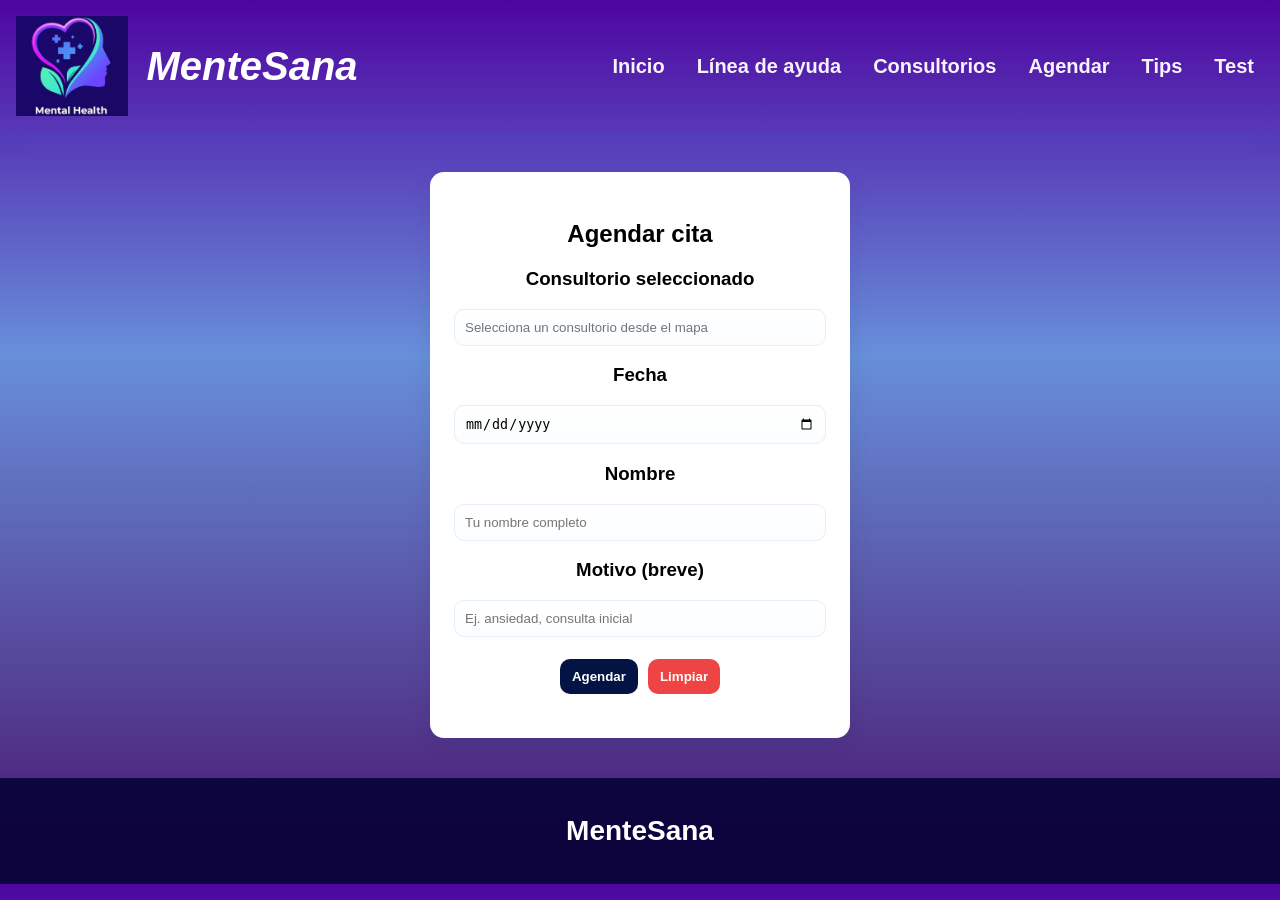
<file: agendar.html>
<!doctype html>
<html lang="es">
    <head>
        <meta charset="utf-8"><meta name="viewport" content="width=device-width,initial-scale=1">
        <title>Agendar - MenteSana</title>
        <link rel="stylesheet" href="styles.css">
    </head>
    <body>
        <header>
            <a class="logo" href="index.html">
                <img src="logo.jpg" alt="Logo MenteSana" class="logo-img">
                <span style="font-size:40px"><strong><i>MenteSana</i></strong></span>
            </a>

            <nav>
                <a href="index.html">Inicio</a>
                <a href="ayuda.html">Línea de ayuda</a>
                <a href="consultorios.html">Consultorios</a>
                <a href="agendar.html">Agendar</a>
                <a href="tips.html">Tips</a>
                <a href="test.html">Test</a>
            </nav>
        </header>

        <div class="container">
            <section class="card fade-in agendar-card">
                <h1>Agendar cita</h1>
                <form id="form">
                    <h3>Consultorio seleccionado</h3>
                    <input type="text" id="consultorio" placeholder="Selecciona un consultorio desde el mapa" />
                    <h3>Fecha</h3>
                    <input type="date" id="fecha" />
                    <h3>Nombre</h3>
                    <input type="text" id="nombre" placeholder="Tu nombre completo" />
                    <h3>Motivo (breve)</h3>
                    <input type="text" id="motivo" placeholder="Ej. ansiedad, consulta inicial" />
                    <div style="display:flex;gap:10px;margin-top:12px;">
                        <button class="btn" type="submit">Agendar</button>
                        <button type="button" id="clear" class="btn" style="background:#ef4444">Limpiar</button>
                    </div>
                </form>
                <p id="conf" style="color:#0ba076;font-weight:700;margin-top:10px"></p>
            </section>
        </div>

        <script>
            document.addEventListener('DOMContentLoaded', ()=>{
                const sel = localStorage.getItem('selectedConsult');
                if(sel) document.getElementById('consultorio').value = sel;
            });

            document.getElementById('form').addEventListener('submit', e=>{
                e.preventDefault();
                const c=document.getElementById('consultorio').value, f=document.getElementById('fecha').value, n=document.getElementById('nombre').value;
                if(!c||!f||!n){ alert('Completa consultorio, fecha y nombre'); return; }
                document.getElementById('conf').textContent = `Cita agendada con ${c} el ${f}. Confirmación simulada.`;
                const citas = JSON.parse(localStorage.getItem('citas') || '[]');
                citas.push({consultorio:c, fecha:f, nombre:n, motivo:document.getElementById('motivo').value});
                localStorage.setItem('citas', JSON.stringify(citas));
            });

            document.getElementById('clear').addEventListener('click', ()=>{
                document.getElementById('consultorio').value=''; document.getElementById('fecha').value=''; document.getElementById('nombre').value=''; document.getElementById('motivo').value='';
            });
        </script>
        <footer><strong><h1>MenteSana</h1></strong></footer>
    </body>
</html>
</file>
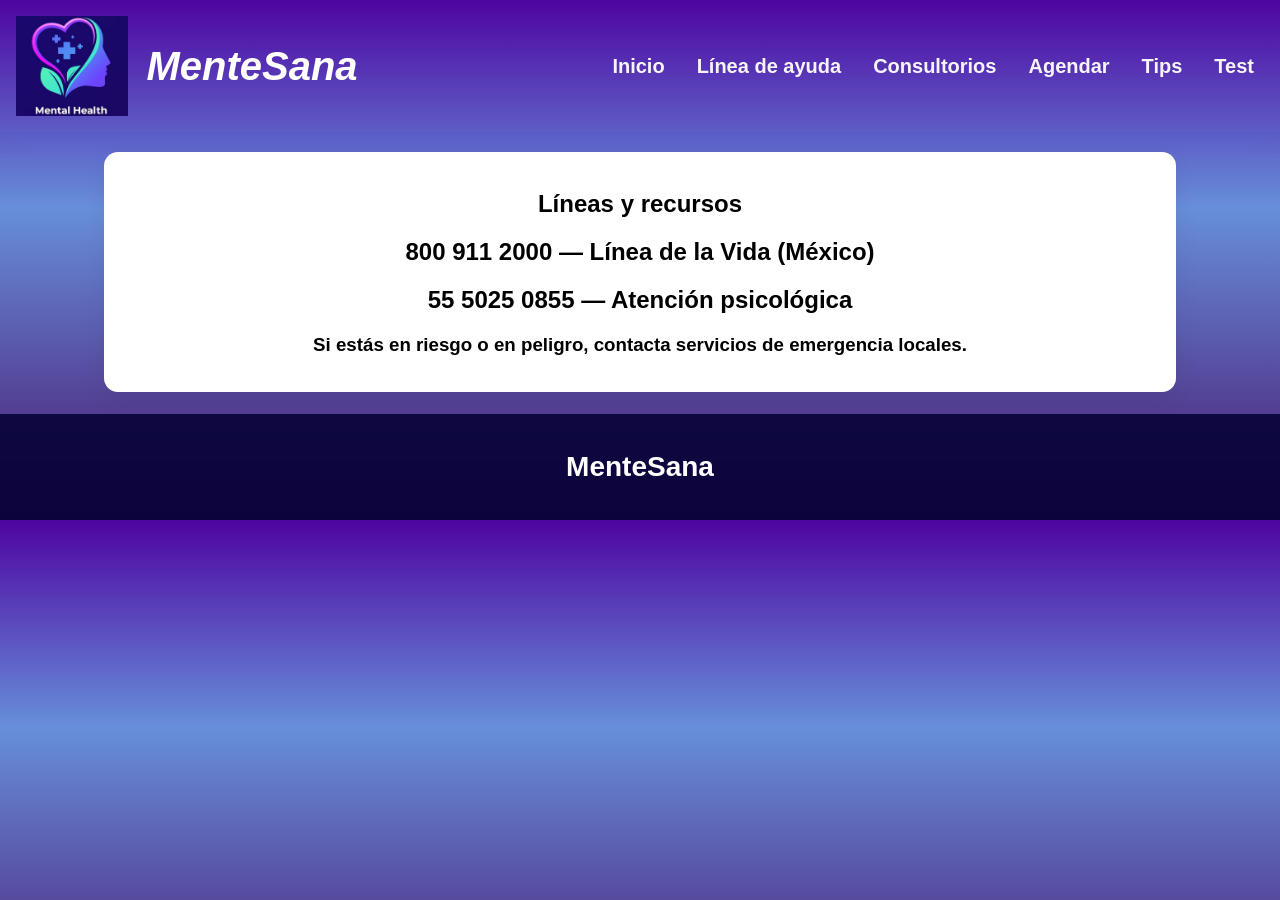
<file: ayuda.html>
<!doctype html>
<html lang="es">
    <head>
        <meta charset="utf-8"><meta name="viewport" content="width=device-width,initial-scale=1">
        <title>Línea de ayuda - MenteSana</title><link rel="stylesheet" href="styles.css">
    </head>
    <body>
        <header>
            <a class="logo" href="index.html">
                <img src="logo.jpg" alt="Logo MenteSana" class="logo-img">
                <span style="font-size:40px"><strong><i>MenteSana</i></strong></span>
            </a>

            <nav>
                <a href="index.html">Inicio</a>
                <a href="ayuda.html">Línea de ayuda</a>
                <a href="consultorios.html">Consultorios</a>
                <a href="agendar.html">Agendar</a>
                <a href="tips.html">Tips</a>
                <a href="test.html">Test</a>
            </nav>
        </header>

        <div class="container">
            <section class="card fade-in center">
                <h1><strong>Líneas y recursos</strong></h1>

                <h2><strong>800 911 2000</strong> — Línea de la Vida (México)</h2>
                <h2><strong>55 5025 0855</strong> — Atención psicológica</h2>

                <h3>Si estás en riesgo o en peligro, contacta servicios de emergencia locales.</h3>
            </section>
        </div>
        <footer><strong><h1>MenteSana</h1></strong></footer>
    </body>
</html>
</file>
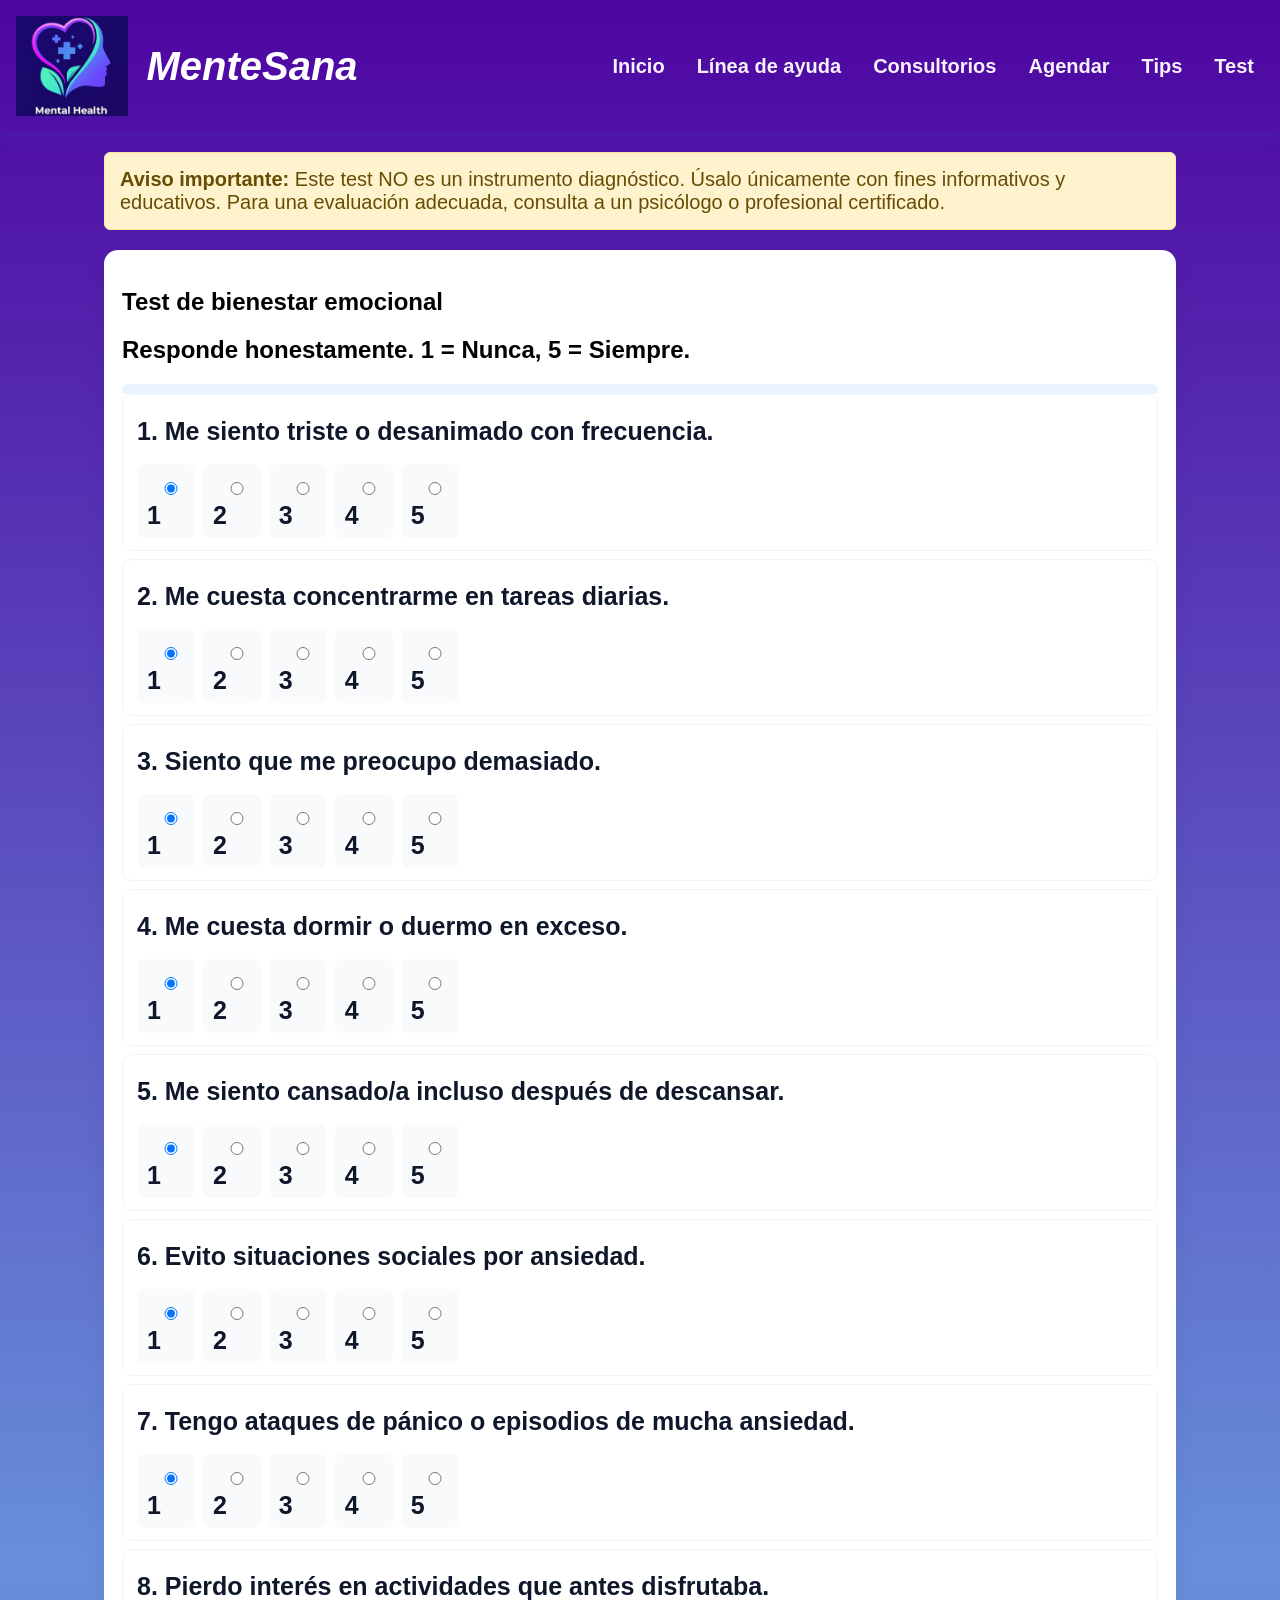
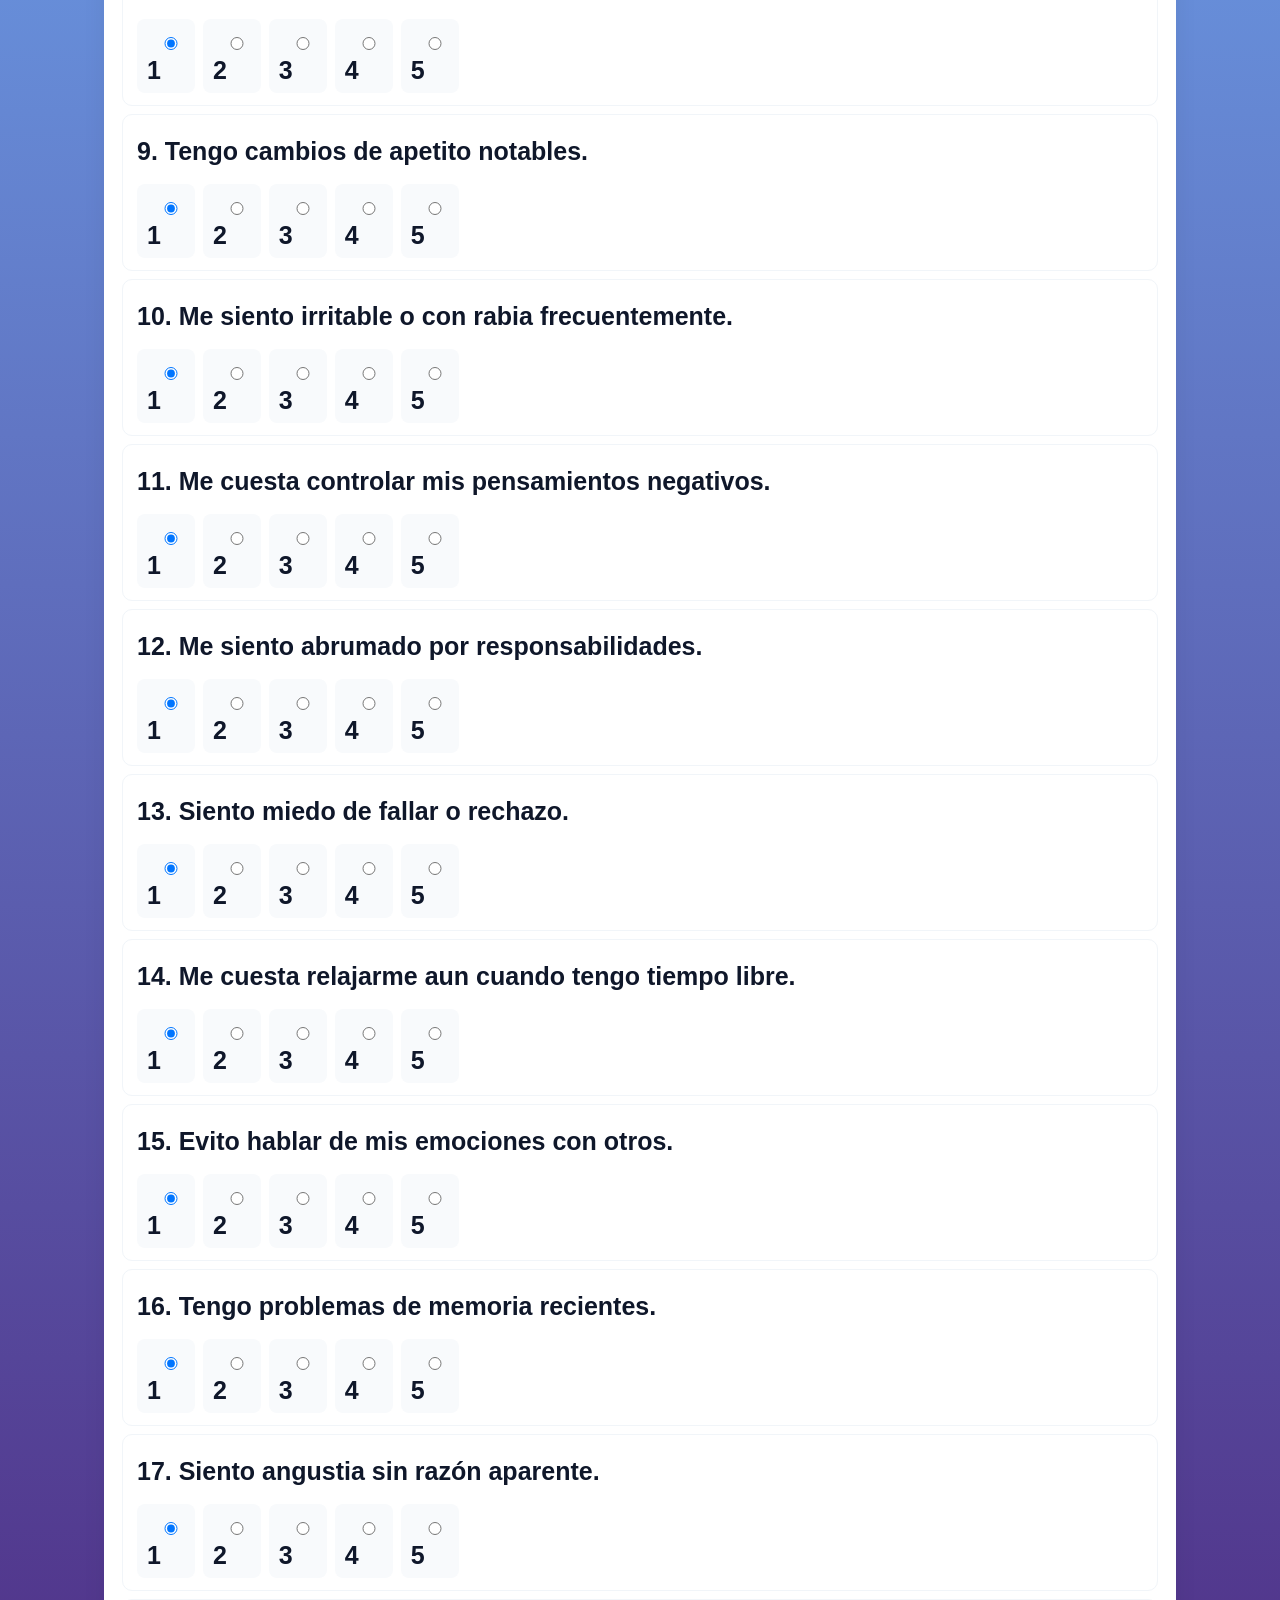
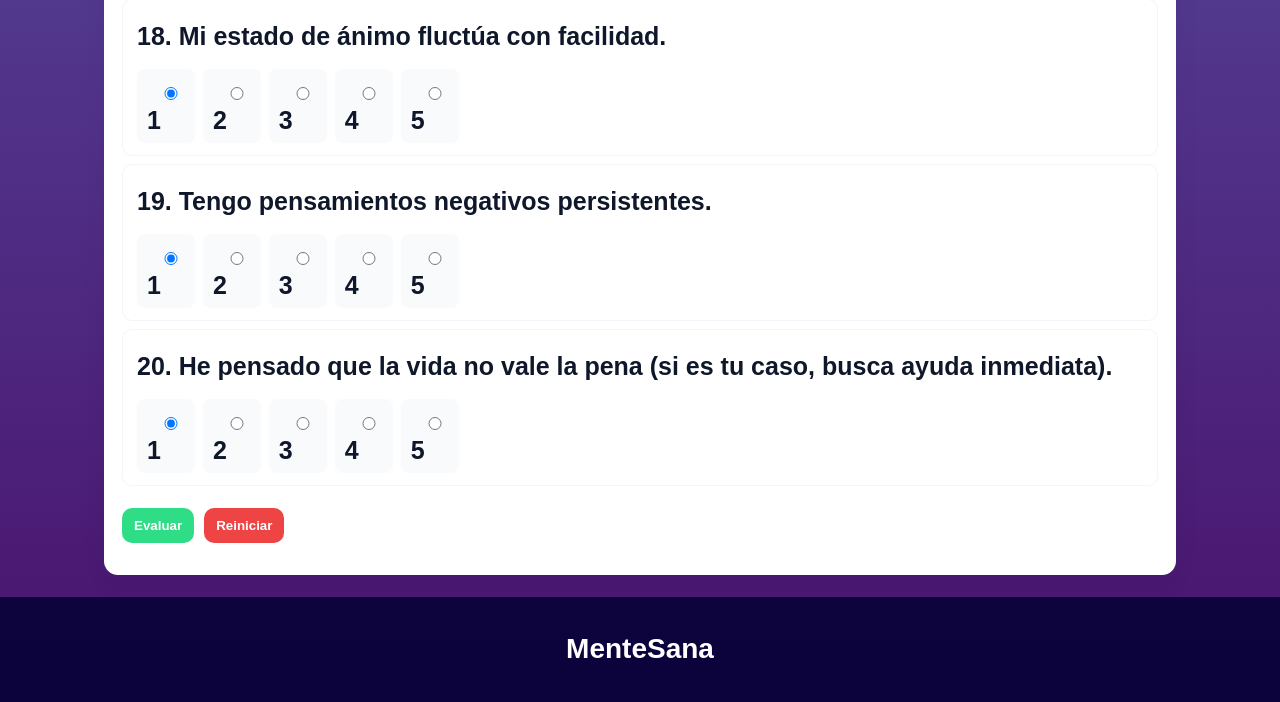
<file: test.html>
<!doctype html>
<html lang="es">
    <head>
        <meta charset="utf-8"><meta name="viewport" content="width=device-width,initial-scale=1">
        <title>Test emocional - MenteSana</title>
        <link rel="stylesheet" href="styles.css">
    </head>
    <body>
        <header>
            <a class="logo" href="index.html">
                <img src="logo.jpg" alt="Logo MenteSana" class="logo-img">
                <span style="font-size:40px"><strong><i>MenteSana</i></strong></span>
            </a>
            <nav>
                <a href="index.html">Inicio</a>
                <a href="ayuda.html">Línea de ayuda</a>
                <a href="consultorios.html">Consultorios</a>
                <a href="agendar.html">Agendar</a>
                <a href="tips.html">Tips</a>
                <a href="test.html">Test</a>
            </nav>
        </header>

        <div class="container">
            <div 
                style=
                "background:#fff3cd; 
                padding:15px; 
                border:1px solid #ffe69c; 
                border-radius:6px; 
                color:#664d03; 
                font-size: 20px;
                margin-bottom:20px;">
                <strong>Aviso importante:</strong> 
                Este test NO es un instrumento diagnóstico. Úsalo únicamente con fines informativos y educativos. 
                Para una evaluación adecuada, consulta a un psicólogo o profesional certificado.
            </div>
            <section class="card fade-in">
                <h1>Test de bienestar emocional</h1>
                <h2>Responde honestamente. 1 = Nunca, 5 = Siempre.</h2>
                <div class="progress"><i id="bar"></i></div>

                <form id="testForm">
                    <div id="questions"></div>

                    <div style="display:flex;
                                gap:10px;
                                margin-top:12px;">
                        <button class="btn" type="submit" style="background:#2edd86">Evaluar</button>
                        <button type="button" id="reset" class="btn" style="background:#ef4444">Reiniciar</button>
                    </div>
                </form>

                <div id="result" style="margin-top:14px;font-weight:700"></div>
            </section>
        </div>

        <script>
            const qContainer = document.getElementById('questions');
            const sampleQuestions = [
            "1. Me siento triste o desanimado con frecuencia.",
            "2. Me cuesta concentrarme en tareas diarias.",
            "3. Siento que me preocupo demasiado.",
            "4. Me cuesta dormir o duermo en exceso.",
            "5. Me siento cansado/a incluso después de descansar.",
            "6. Evito situaciones sociales por ansiedad.",
            "7. Tengo ataques de pánico o episodios de mucha ansiedad.",
            "8. Pierdo interés en actividades que antes disfrutaba.",
            "9. Tengo cambios de apetito notables.",
            "10. Me siento irritable o con rabia frecuentemente.",
            "11. Me cuesta controlar mis pensamientos negativos.",
            "12. Me siento abrumado por responsabilidades.",
            "13. Siento miedo de fallar o rechazo.",
            "14. Me cuesta relajarme aun cuando tengo tiempo libre.",
            "15. Evito hablar de mis emociones con otros.",
            "16. Tengo problemas de memoria recientes.",
            "17. Siento angustia sin razón aparente.",
            "18. Mi estado de ánimo fluctúa con facilidad.",
            "19. Tengo pensamientos negativos persistentes.",
            "20. He pensado que la vida no vale la pena (si es tu caso, busca ayuda inmediata)."
            ];

            for(let i=0;i<20;i++){
                const div = document.createElement('div');
                div.className = 'question';
                div.innerHTML = `<label>${sampleQuestions[i]}</label>
                <div class="radio-row">
                    <label><input type="radio" name="q${i}" value="1" checked>1</label>
                    <label><input type="radio" name="q${i}" value="2">2</label>
                    <label><input type="radio" name="q${i}" value="3">3</label>
                    <label><input type="radio" name="q${i}" value="4">4</label>
                    <label><input type="radio" name="q${i}" value="5">5</label>
                </div>`;
                qContainer.appendChild(div);
            }

            const form = document.getElementById('testForm');
            const bar = document.getElementById('bar');
            const totalQ = 20;
            function updateProgress(){
                const answered = Array.from(document.querySelectorAll('.question')).filter(q=>Array.from(q.querySelectorAll('input')).some(i=>i.checked)).length;
                bar.style.width = Math.round((answered/totalQ)*100) + '%';
            }
            form.addEventListener('change', updateProgress);
            document.getElementById('reset').addEventListener('click', ()=>{ form.reset(); bar.style.width='0%'; document.getElementById('result').textContent=''; });

            form.addEventListener('submit', e=>{
                e.preventDefault();
                let sum = 0;
                for(let i=0;i<totalQ;i++){
                    const v = form.elements['q'+i].value;
                    sum += Number(v);
                }
                const max = totalQ*5;
                const perc = Math.round((sum/(max))*100);
                let cat='', rec='';
                if(perc < 30){ 
                    cat='Bienestar alto'; 
                    rec='Sigue con tus prácticas saludables y revisa recursos.'; 
                }
                else if(perc < 60){ 
                    cat='Bienestar moderado'; 
                    rec='Podrías experimentar estrés leve a moderado. Intenta técnicas de higiene mental y observa si persisten.'; 
                }
                else { 
                    cat='Bienestar bajo'; 
                    rec='Se recomienda buscar apoyo profesional. Si hay riesgo inminente, contacta una línea de ayuda.'; 
                }
                document.getElementById('result').innerHTML = `<p>Resultado: <strong>${cat}</strong> — ${perc}%</p><p>${rec}</p>`;
            });
        </script>

        <footer><strong><h1>MenteSana</h1></strong></footer>
    </body>
</html>
</file>
<file: styles.css>
:root{
  --bg:#f6f9fc;
  --card:#ffffff;
  --primary:#021344;
  --accent:#082886;
  --muted:#6b7280;
  --glass: rgba(255,255,255,0.6);
  --radius:14px;
  --maxw:1100px;
}
*{box-sizing:border-box}
html,body {
    margin: 0;
    font-family: Arial, sans-serif;
    background: linear-gradient(180deg, #4e05a1 0%, #678fda 40%, #49136d 100%); 
}

a{color:var(--accent)}
header{
    background:linear-gradient(90deg,#001b6e93); 
    color:rgb(255, 255, 255); 
    padding:16px; 
    display:flex; 
    align-items:center; 
    gap:12px; 
    justify-content:space-between; 
    position:sticky; 
    top:0; 
    z-index:50; 
    box-shadow:0 6px 18px rgba(46,89,217,0.12);
}
.logo{
    display:flex; 
    align-items:center; 
    gap:10px; 
    text-decoration:none; 
    color:white;
}
.logo-img {
    height: 100px;  
    width: auto;
    margin-right: 8px;
    vertical-align: middle;
}
nav{
    display:flex; 
    gap:12px; 
    align-items:center;
}
nav a{
    color:rgba(255,255,255,0.95); 
    text-decoration:none; 
    padding:8px 10px; 
    border-radius:10px; 
    font-weight:600; 
    font-size:20px;
}
nav a:hover{
    background:rgba(255,255,255,0.08);
}
.container {
    max-width: var(--maxw);
    margin: 20px auto;
    padding: 0 14px;
}

.card{
    padding: 18px;
    margin-bottom: 22px;
    overflow-wrap: break-word;
    background:var(--card); 
    border-radius:var(--radius); 
    box-shadow:0 8px 24px rgba(15,23,42,0.06); 
}
.grid{
    display:grid; 
    grid-template-columns: repeat(auto-fit, minmax(250px, 1fr));
    gap:18px;
}
@media(max-width:980px){ .grid{grid-template-columns:repeat(2,1fr);} }
@media(max-width:640px){ .grid{grid-template-columns:1fr;} header{padding:12px;} }

/* Carousel */
.carousel{
    position:relative; 
    border-radius:14px; 
    overflow:hidden; 
    height:340px; 
    background:linear-gradient(180deg, rgba(78,115,223,0.06), transparent);
}
.slides{
    display:flex; 
    transition:transform 0.7s cubic-bezier(.2,.9,.2,1); 
    height:100%;
}
.slide{
    min-width:100%; 
    display:flex; 
    gap:20px; 
    align-items:center; 
    padding:22px;
}
.slide img{
    width:44%; 
    border-radius:12px; 
    object-fit:cover; 
    box-shadow:0 6px 20px rgba(15,23,42,0.08);
}
.slide .info{
    width:56%;
}
.slide h3{
    margin:0 0 10px 0; 
    font-size:20px;
}
.slide p{
    margin:0 0 12px; 
    color:var(--muted); 
    line-height:1.5;
}
.controls{
    position:absolute; 
    left:12px; 
    right:12px; 
    bottom:12px; 
    display:flex; 
    justify-content:space-between; 
    align-items:center;
}

@media (max-width: 900px) {
  .carousel {
    height: auto;
  }

  .slide {
    flex-direction: column;
    text-align: center;
    gap: 14px;
  }

  .slide img {
    width: 100%;
    max-height: 220px;
  }

  .slide .info {
    width: 100%;
  }

  .slide h1 {
    font-size: 22px;
  }

  .slide h3 {
    font-size: 16px;
  }

  .controls {
    position: static;
    margin-top: 10px;
  }

  .icon-btn {
    width: 44px;
    height: 44px;
    font-size: 28px;
  }
}

/* buttons */
.btn{
    background:var(--primary); 
    color:white; 
    border:none; 
    padding:10px 12px; 
    border-radius:10px; 
    cursor:pointer; 
    font-weight:700;
    display: inline-block;
    margin-top: 10px;
    text-align: center;
    width: fit-content;
    max-width: 100%;
}
.icon-btn{
    background:rgba(255,255,255,0.20);
    border:none;
    width:70px;       /* ← tamaño del botón */
    height:70px;      /* ← tamaño del botón */
    border-radius:12px;
    display:flex;
    align-items:center;
    justify-content:center;
    font-size:70px;   /* ← tamaño del símbolo de la flecha */
    cursor:pointer;
}

/* Animations */
.fade-in{animation:fadeIn .9s ease both;}
@keyframes fadeIn{from{opacity:0; transform:translateY(10px)} to{opacity:1; transform:none}}

/* map */
#map{
    height:420px; 
    border-radius:12px;
}

/* form */
.form-row{
    display:flex; 
    gap:12px;
}
input, select, textarea{
    padding:10px; 
    border-radius:10px; 
    border:1px solid #e6eef8; 
    background:linear-gradient(180deg,#fff,#fbfdff); 
    width:100%;
}
label{
    display:block; 
    font-weight:600; 
    margin-top:10px; 
    color:#0f172a;
}
.progress{
    height:10px; 
    background:#eaf2ff; 
    border-radius:10px; 
    overflow:hidden; 
    margin-top:8px;
}
.progress > i{
    display:block; 
    height:100%; 
    background:linear-gradient(90deg,var(--primary),var(--accent)); 
    width:0%; 
    transition:width .4s ease;
}

/* test */
.question{
    padding:12px 14px; 
    border-radius:10px; 
    border:1px solid #f1f5f9; 
    margin-bottom:8px; 
    background:#fff;
}
.radio-row{
    display:flex; 
    gap:8px; 
    margin-top:8px;
}
.radio-row label{
    background:#f8fafc; 
    padding:8px 10px; 
    border-radius:8px; 
    cursor:pointer;
}
.radio-row input{margin-right:6px;}

/* footer */
footer{
    padding:18px; 
    text-align:center; 
    color:#ffffff; 
    font-size:14px; 
    margin-top:auto;
    background:#040135de; 
}
.center {
    text-align: center;
}

.question {
    font-size: 25px;   /* Ajusta el tamaño */
}
.radio-row {
    font-size: 25px;
}
.about-gallery {
    display: flex;
    justify-content: center;
    gap: 20px;
    margin: 20px 0;
    flex-wrap: wrap;
}

.about-gallery img {
    width: 280px;
    height: 180px;
    object-fit: cover;
    border-radius: 15px;
    box-shadow: 0 4px 12px rgba(0,0,0,0.15);
    transition: transform 0.3s;
}

.about-gallery img:hover {
    transform: scale(1.05);
}

@media (max-width: 700px) {
  .about-gallery {
    flex-direction: column;
    align-items: center;
  }

  .about-gallery img {
    width: 100%;
    max-width: 320px;
    height: auto;
  }
}

@media (max-width: 900px) {
  header {
    flex-direction: column;
    align-items: center;
    gap: 14px;
  }

  .logo {
    justify-content: center;
    text-align: center;
  }

  nav {
    flex-wrap: wrap;
    justify-content: center;
    gap: 10px;
  }

  nav a {
    font-size: 16px;
    padding: 6px 10px;
  }

  .logo-img {
    height: 70px;
  }
}

@media (max-width: 600px) {
  .question,
  .radio-row {
    font-size: 18px;
  }
}

/* ===== Estilos exclusivos: Agendar Cita ===== */

.agendar-card {
  max-width: 420px;     /* panel tipo columna */
  margin: 40px auto;   /* centrado */
  padding: 28px 24px;
}

.agendar-card h1,
.agendar-card h3 {
  text-align: center;
}

.agendar-card form > div {
  display: flex;
  justify-content: center;
  gap: 12px;
}

/* ===== Página Consultorios ===== */
.consultorios-page .card {
  text-align: center;
}

/* Lista de consultorios en 3 columnas */
.consultorios-page .card ul {
  list-style: none;
  padding: 0;
  margin: 20px auto 0;
  display: grid;
  grid-template-columns: repeat(3, 1fr);
  gap: 20px;
}

.consultorios-page .card ul li {
  background: #f8fafc;
  padding: 14px;
  border-radius: 12px;
}

@media (max-width: 900px) {
  .consultorios-page .card ul {
    grid-template-columns: 1fr;
  }
}
</file>
